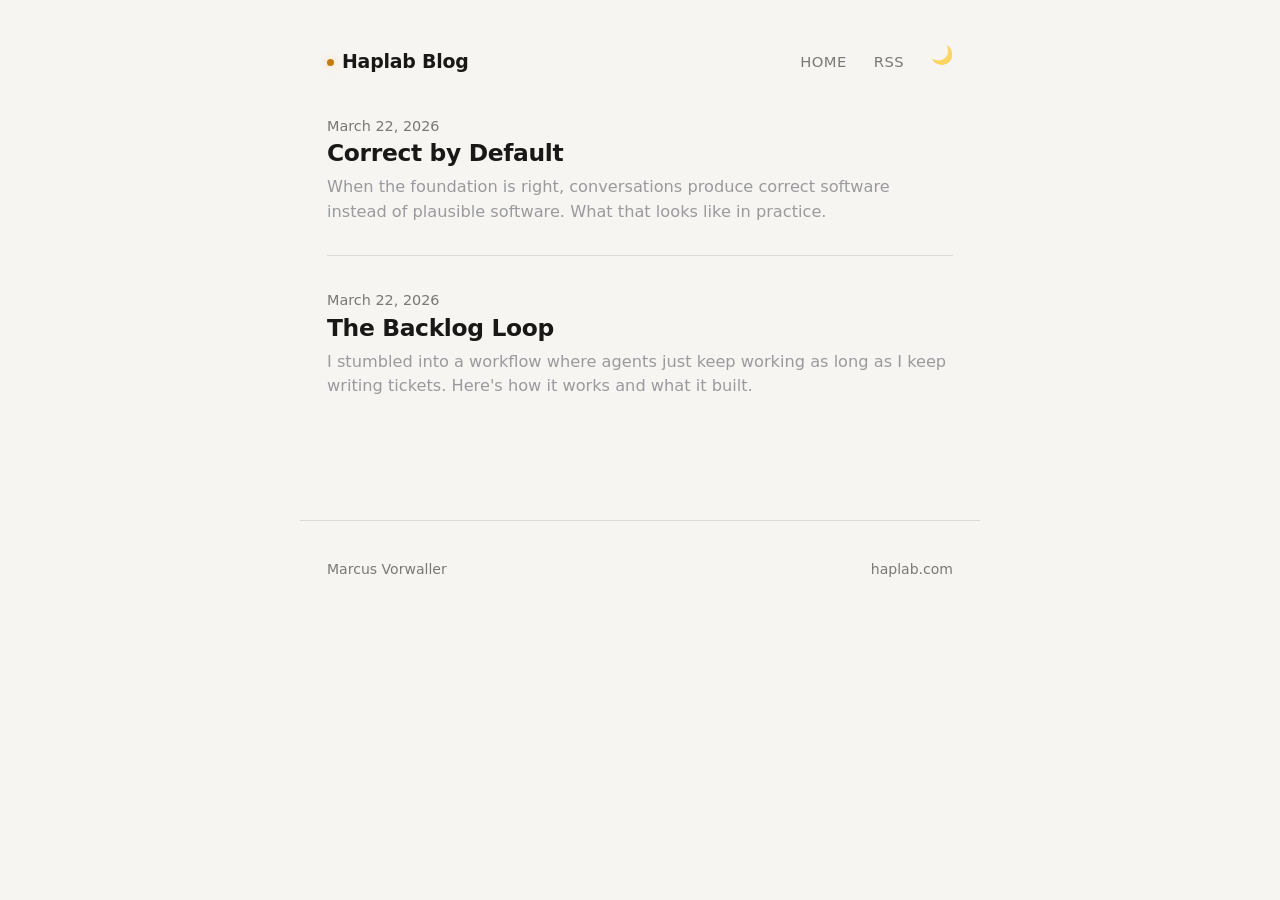
<file: index.html>
<!DOCTYPE html>
<html lang="en">
<head>
  <meta charset="utf-8">
  <meta name="viewport" content="width=device-width, initial-scale=1">
  <title>Haplab Blog</title>
  <meta name="description" content="Writing by Marcus Vorwaller">
  <link rel="alternate" type="application/rss+xml" title="Haplab Blog" href="/feed.xml">
  <link rel="stylesheet" href="/style.css">
  <script>
    // Prevent flash of wrong theme
    (function(){var t=localStorage.getItem('haplab-theme')||(window.matchMedia('(prefers-color-scheme: light)').matches?'light':'dark');document.documentElement.setAttribute('data-theme',t);})();
  </script>
</head>
<body>

  <header class="site-header">
    <div class="site-title">
      <a href="/"><span class="dot"></span>Haplab Blog</a>
    </div>
    <nav>
      <ul class="site-nav">
        <li><a href="/">Home</a></li>
        <li><a href="/feed.xml">RSS</a></li>
        <li><button class="theme-toggle" id="themeToggle" aria-label="Toggle theme" title="Toggle light/dark mode">🌙</button></li>
      </ul>
    </nav>
  </header>

  <main>
    <ul class="post-list">

      <li>
        <div class="post-meta">March 22, 2026</div>
        <h2 class="post-title"><a href="/posts/correct-by-default.html">Correct by Default</a></h2>
        <p class="post-desc">When the foundation is right, conversations produce correct software instead of plausible software. What that looks like in practice.</p>
      </li>

      <li>
        <div class="post-meta">March 22, 2026</div>
        <h2 class="post-title"><a href="/posts/ralph-loop.html">The Backlog Loop</a></h2>
        <p class="post-desc">I stumbled into a workflow where agents just keep working as long as I keep writing tickets. Here's how it works and what it built.</p>
      </li>

    </ul>
  </main>

  <footer class="site-footer">
    <span>Marcus Vorwaller</span>
    <a href="https://haplab.com">haplab.com</a>
  </footer>

  <script src="/theme.js"></script>

  <!-- GoatCounter analytics — privacy-friendly, no cookies -->
  <!-- Replace haplab with your GoatCounter site code (see ANALYTICS.md) -->
  <script data-goatcounter="https://haplab.goatcounter.com/count"
          async src="//gc.zgo.at/count.js"></script>

</body>
</html>
</file>
<file: style.css>
/* Haplab Blog */

*, *::before, *::after {
  margin: 0;
  padding: 0;
  box-sizing: border-box;
}

:root {
  --amber: #e8a020;
  --amber-light: #d0b860;
  --amber-dim: #a08838;
  --bg: #0a0a0a;
  --bg-code: #1a1816;
  --text: #d4d4d4;
  --text-muted: #8a8a90;
  --text-heading: #f0f0f0;
  --border: #262320;
  --font-sans: -apple-system, BlinkMacSystemFont, 'Segoe UI', system-ui, sans-serif;
  --font-mono: 'SF Mono', 'Fira Code', 'Fira Mono', 'Consolas', monospace;
  --content-width: 680px;
}

/* ---- Light theme ---- */

[data-theme="light"] {
  --amber: #c47a10;
  --amber-light: #b06a08;
  --amber-dim: #986008;
  --bg: #f7f5f2;
  --bg-code: #eeebe6;
  --text: #2e2c29;
  --text-muted: #7a7872;
  --text-heading: #1a1816;
  --border: #dedad4;
}

html {
  font-size: 18px;
  -webkit-font-smoothing: antialiased;
  -moz-osx-font-smoothing: grayscale;
}

body {
  font-family: var(--font-sans);
  background: var(--bg);
  color: var(--text);
  line-height: 1.72;
  min-height: 100vh;
}

/* ---- Header ---- */

.site-header {
  padding: 2.5rem 1.5rem 2rem;
  max-width: var(--content-width);
  margin: 0 auto;
  display: flex;
  align-items: center;
  justify-content: space-between;
}

.site-title {
  font-size: 1.05rem;
  font-weight: 600;
  letter-spacing: -0.01em;
  color: var(--text-heading);
}

.site-title a {
  color: inherit;
  text-decoration: none;
}

.site-title .dot {
  display: inline-block;
  width: 7px;
  height: 7px;
  background: var(--amber);
  border-radius: 50%;
  margin-right: 8px;
  vertical-align: middle;
  box-shadow: 0 0 8px rgba(232, 160, 32, 0.35);
}

.site-nav {
  display: flex;
  gap: 1.5rem;
  list-style: none;
}

.site-nav a {
  color: var(--text-muted);
  text-decoration: none;
  font-size: 0.82rem;
  letter-spacing: 0.03em;
  text-transform: uppercase;
  transition: color 0.2s;
}

.site-nav a:hover {
  color: var(--amber);
}

/* ---- Main ---- */

main {
  max-width: var(--content-width);
  margin: 0 auto;
  padding: 0 1.5rem 5rem;
}

/* ---- Footer ---- */

.site-footer {
  max-width: var(--content-width);
  margin: 0 auto;
  padding: 2rem 1.5rem;
  border-top: 1px solid var(--border);
  color: var(--text-muted);
  font-size: 0.78rem;
  display: flex;
  justify-content: space-between;
  align-items: center;
}

.site-footer a {
  color: var(--text-muted);
  text-decoration: none;
  transition: color 0.2s;
}

.site-footer a:hover {
  color: var(--amber);
}

/* ---- Index: Post List ---- */

.post-list {
  list-style: none;
}

.post-list li {
  padding: 1.75rem 0;
  border-bottom: 1px solid var(--border);
}

.post-list li:first-child {
  padding-top: 0;
}

.post-list li:last-child {
  border-bottom: none;
}

.post-title {
  font-size: 1.3rem;
  font-weight: 600;
  letter-spacing: -0.015em;
  margin-bottom: 0.2rem;
  line-height: 1.35;
}

.post-title a {
  color: var(--text-heading);
  text-decoration: none;
  transition: color 0.2s;
}

.post-title a:hover {
  color: var(--amber);
}

.post-meta {
  font-size: 0.8rem;
  color: var(--text-muted);
}

.post-desc {
  font-size: 0.9rem;
  color: #9a9a9e;
  line-height: 1.5;
  margin-top: 0.3rem;
}

/* ---- Post Page ---- */

.post-header {
  margin-bottom: 3rem;
  padding-bottom: 2rem;
  border-bottom: 1px solid var(--border);
}

.post-header h1 {
  font-size: 2.2rem;
  font-weight: 700;
  letter-spacing: -0.03em;
  line-height: 1.2;
  color: var(--text-heading);
  margin-bottom: 0.5rem;
}

.post-header .post-meta {
  font-size: 0.85rem;
}

/* ---- Article Typography ---- */

.post-content h2 {
  font-size: 1.45rem;
  font-weight: 600;
  letter-spacing: -0.02em;
  color: var(--text-heading);
  margin: 2.75rem 0 1rem;
}

.post-content h3 {
  font-size: 1.1rem;
  font-weight: 600;
  color: var(--text-heading);
  margin: 2rem 0 0.75rem;
}

.post-content p {
  margin-bottom: 1.3rem;
}

.post-content a {
  color: var(--amber);
  text-decoration: underline;
  text-decoration-color: rgba(232, 160, 32, 0.3);
  text-underline-offset: 3px;
  transition: text-decoration-color 0.2s;
}

.post-content a:hover {
  text-decoration-color: var(--amber);
}

.post-content strong {
  color: var(--text-heading);
  font-weight: 600;
}

/* Lists */

.post-content ul,
.post-content ol {
  margin: 0 0 1.3rem 1.5rem;
}

.post-content li {
  margin-bottom: 0.35rem;
}

.post-content li::marker {
  color: var(--amber-dim);
}

/* Blockquote */

.post-content blockquote {
  border-left: 3px solid var(--amber-dim);
  padding: 0.8rem 1.25rem;
  margin: 1.75rem 0;
  color: #b0b0b6;
  background: rgba(232, 160, 32, 0.025);
  border-radius: 0 4px 4px 0;
}

.post-content blockquote p:last-child {
  margin-bottom: 0;
}

/* Inline code */

.post-content code {
  font-family: var(--font-mono);
  font-size: 0.82em;
  background: var(--bg-code);
  padding: 0.15em 0.4em;
  border-radius: 3px;
  border: 1px solid var(--border);
}

/* Code blocks */

.post-content pre {
  margin: 1.75rem 0;
  border-radius: 6px;
  border: 1px solid var(--border);
  overflow-x: auto;
  -webkit-overflow-scrolling: touch;
}

.post-content pre code {
  display: block;
  padding: 1.25rem 1.5rem;
  background: var(--bg-code);
  border: none;
  font-size: 0.82rem;
  line-height: 1.65;
  border-radius: 6px;
}

/* Prism.js overrides to match our palette */

.post-content pre[class*="language-"],
.post-content code[class*="language-"] {
  background: var(--bg-code);
  border: none;
}

.post-content pre[class*="language-"] {
  background: var(--bg-code);
}

/* Horizontal rule */

.post-content hr {
  border: none;
  border-top: 1px solid var(--border);
  margin: 2.5rem 0;
}

/* Images */

.post-content img {
  max-width: 100%;
  border-radius: 6px;
  margin: 1.5rem 0;
  transition: opacity 0.15s;
}

.post-content img.lightbox-trigger:hover {
  opacity: 0.88;
}

.post-content figure {
  margin: 2rem 0;
}

.post-content figure img {
  margin-bottom: 0.5rem;
}

.post-content figcaption {
  font-size: 0.82rem;
  color: var(--text-muted);
  line-height: 1.5;
  font-style: italic;
  padding: 0 0.25rem;
}

/* Blockquote text color in light mode */

[data-theme="light"] .post-content blockquote {
  color: #5a5856;
  background: rgba(196, 122, 16, 0.04);
}

/* ---- Theme toggle button ---- */

.theme-toggle {
  background: none;
  border: none;
  cursor: pointer;
  font-size: 1rem;
  padding: 0;
  line-height: 1;
  color: inherit;
  opacity: 0.7;
  transition: opacity 0.2s;
  display: flex;
  align-items: center;
}

.theme-toggle:hover {
  opacity: 1;
}

/* ---- Lightbox ---- */

#lightbox-overlay {
  display: none;
  position: fixed;
  inset: 0;
  background: rgba(0, 0, 0, 0.85);
  z-index: 9999;
  align-items: center;
  justify-content: center;
  padding: 2rem;
  cursor: zoom-out;
}

#lightbox-overlay.active {
  display: flex;
}

#lightbox-img {
  max-width: 100%;
  max-height: 90vh;
  border-radius: 6px;
  box-shadow: 0 8px 40px rgba(0, 0, 0, 0.6);
  cursor: default;
  object-fit: contain;
  margin: 0;
}

/* ---- Responsive ---- */

@media (max-width: 600px) {
  html {
    font-size: 16px;
  }

  .site-header {
    padding: 1.75rem 1.25rem 1.5rem;
  }

  main {
    padding: 0 1.25rem 3rem;
  }

  .site-footer {
    padding: 1.5rem 1.25rem;
    flex-direction: column;
    gap: 0.5rem;
    text-align: center;
  }

  .post-header h1 {
    font-size: 1.7rem;
  }

  .post-content pre code {
    padding: 1rem 1.15rem;
    font-size: 0.78rem;
  }

  .post-list li {
    padding: 1.25rem 0;
  }
}
</file>
